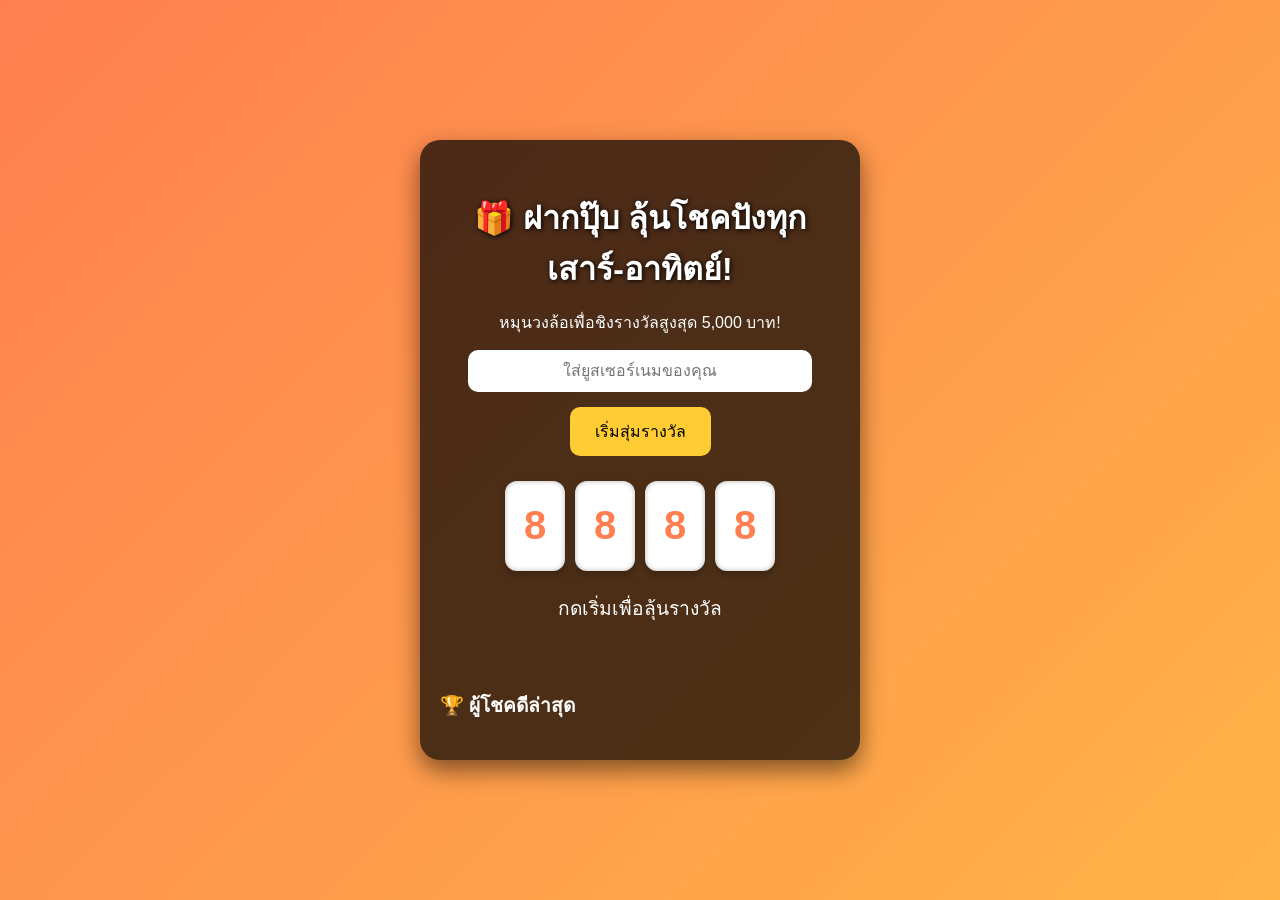
<file: index.html>
<!DOCTYPE html>
<html lang="th">
<head>
  <meta charset="UTF-8">
  <meta name="viewport" content="width=device-width, initial-scale=1.0">
  <title>ฝากปุ๊บ ลุ้นโชคปังทุกเสาร์-อาทิตย์!</title>
  <link rel="stylesheet" href="style.css">
</head>

<body>
  <div id="prize-game-container">
    <h2>🎁 ฝากปุ๊บ ลุ้นโชคปังทุกเสาร์-อาทิตย์!</h2>
    <p>หมุนวงล้อเพื่อชิงรางวัลสูงสุด 5,000 บาท!</p>

    <input type="text" id="pg-username" placeholder="ใส่ยูสเซอร์เนมของคุณ">
    <button id="pg-start-btn">เริ่มสุ่มรางวัล</button>

    <div id="slot-machine">
      <div class="slot">8</div>
      <div class="slot">8</div>
      <div class="slot">8</div>
      <div class="slot">8</div>
    </div>

    <div id="pg-prize-display">กดเริ่มเพื่อลุ้นรางวัล</div>

    <div id="recent-winners">
      <h3>🏆 ผู้โชคดีล่าสุด</h3>
      <ul id="winner-list"></ul>
    </div>

    <canvas id="confetti"></canvas>
  </div>

  <script src="script.js"></script>
</body>
</html>
</file>
<file: style.css>
/* Body & Container */
body {
  margin: 0;
  font-family: "Segoe UI", Tahoma, Geneva, Verdana, sans-serif;
  background: linear-gradient(135deg, #ff7f50, #ffb347);
  color: #fff;
  display: flex;
  justify-content: center;
  align-items: center;
  height: 100vh;
}

#prize-game-container {
  background-color: rgba(0,0,0,0.7);
  padding: 25px 20px;
  border-radius: 20px;
  text-align: center;
  width: 90%;
  max-width: 400px;
  box-shadow: 0 10px 25px rgba(0,0,0,0.5);
}

/* Heading */
h2 {
  font-size: 2em;
  margin-bottom: 5px;
  text-shadow: 1px 1px 5px #000;
}

#prize-game-container p {
  margin-bottom: 15px;
  font-size: 1em;
}

/* Input & Button */
#pg-username {
  width: 80%;
  padding: 12px;
  font-size: 1em;
  border-radius: 10px;
  border: none;
  margin-bottom: 15px;
  text-align: center;
}

#pg-start-btn {
  padding: 12px 25px;
  font-size: 1em;
  border: none;
  border-radius: 10px;
  background-color: #ffcc33;
  color: #000;
  cursor: pointer;
  transition: all 0.3s ease;
}

#pg-start-btn:hover {
  background-color: #ffd700;
  transform: scale(1.05);
}

/* Slot Machine */
#slot-machine {
  display: flex;
  justify-content: center;
  margin: 25px 0;
}

.slot {
  width: 60px;
  height: 90px;
  margin: 0 5px;
  font-size: 2.5em;
  font-weight: bold;
  background-color: #fff;
  color: #ff7f50;
  border-radius: 12px;
  display: flex;
  justify-content: center;
  align-items: center;
  box-shadow: inset 0 0 5px rgba(0,0,0,0.3), 0 4px 6px rgba(0,0,0,0.2);
}

/* Prize Display */
#pg-prize-display {
  margin-top: 20px;
  font-size: 1.2em;
  min-height: 50px;
  line-height: 1.4em;
}

/* Winner Feed */
#recent-winners {
  margin-top: 25px;
  text-align: left;
  max-height: 120px;
  overflow-y: auto;
}

#recent-winners h3 {
  font-size: 1.2em;
  margin-bottom: 10px;
}

#winner-list {
  list-style: none;
  padding: 0;
  font-size: 0.9em;
  color: #ffeaa7;
}

/* ลิงก์แจ้งรับรางวัลผ่าน LINE */
#line-btn {
  display: block;
  margin: 10px auto 0;
  padding: 10px;
  background: #fbc531; /* สีเหลืองสด */
  color: #222;          /* ตัวอักษรสีเข้มตัดกับพื้น */
  text-decoration: none;
  border-radius: 6px;
  font-weight: bold;
  cursor: pointer;
  text-align: center;
  max-width: 220px;
  transition: background-color 0.3s ease;
}

#line-btn:hover {
  background-color: #ffd845;
}

/* Confetti Canvas */
#confetti {
  position: fixed;
  top: 0;
  left: 0;
  pointer-events: none;
  z-index: 9999;
  width: 100%;
  height: 100%;
}
</file>
